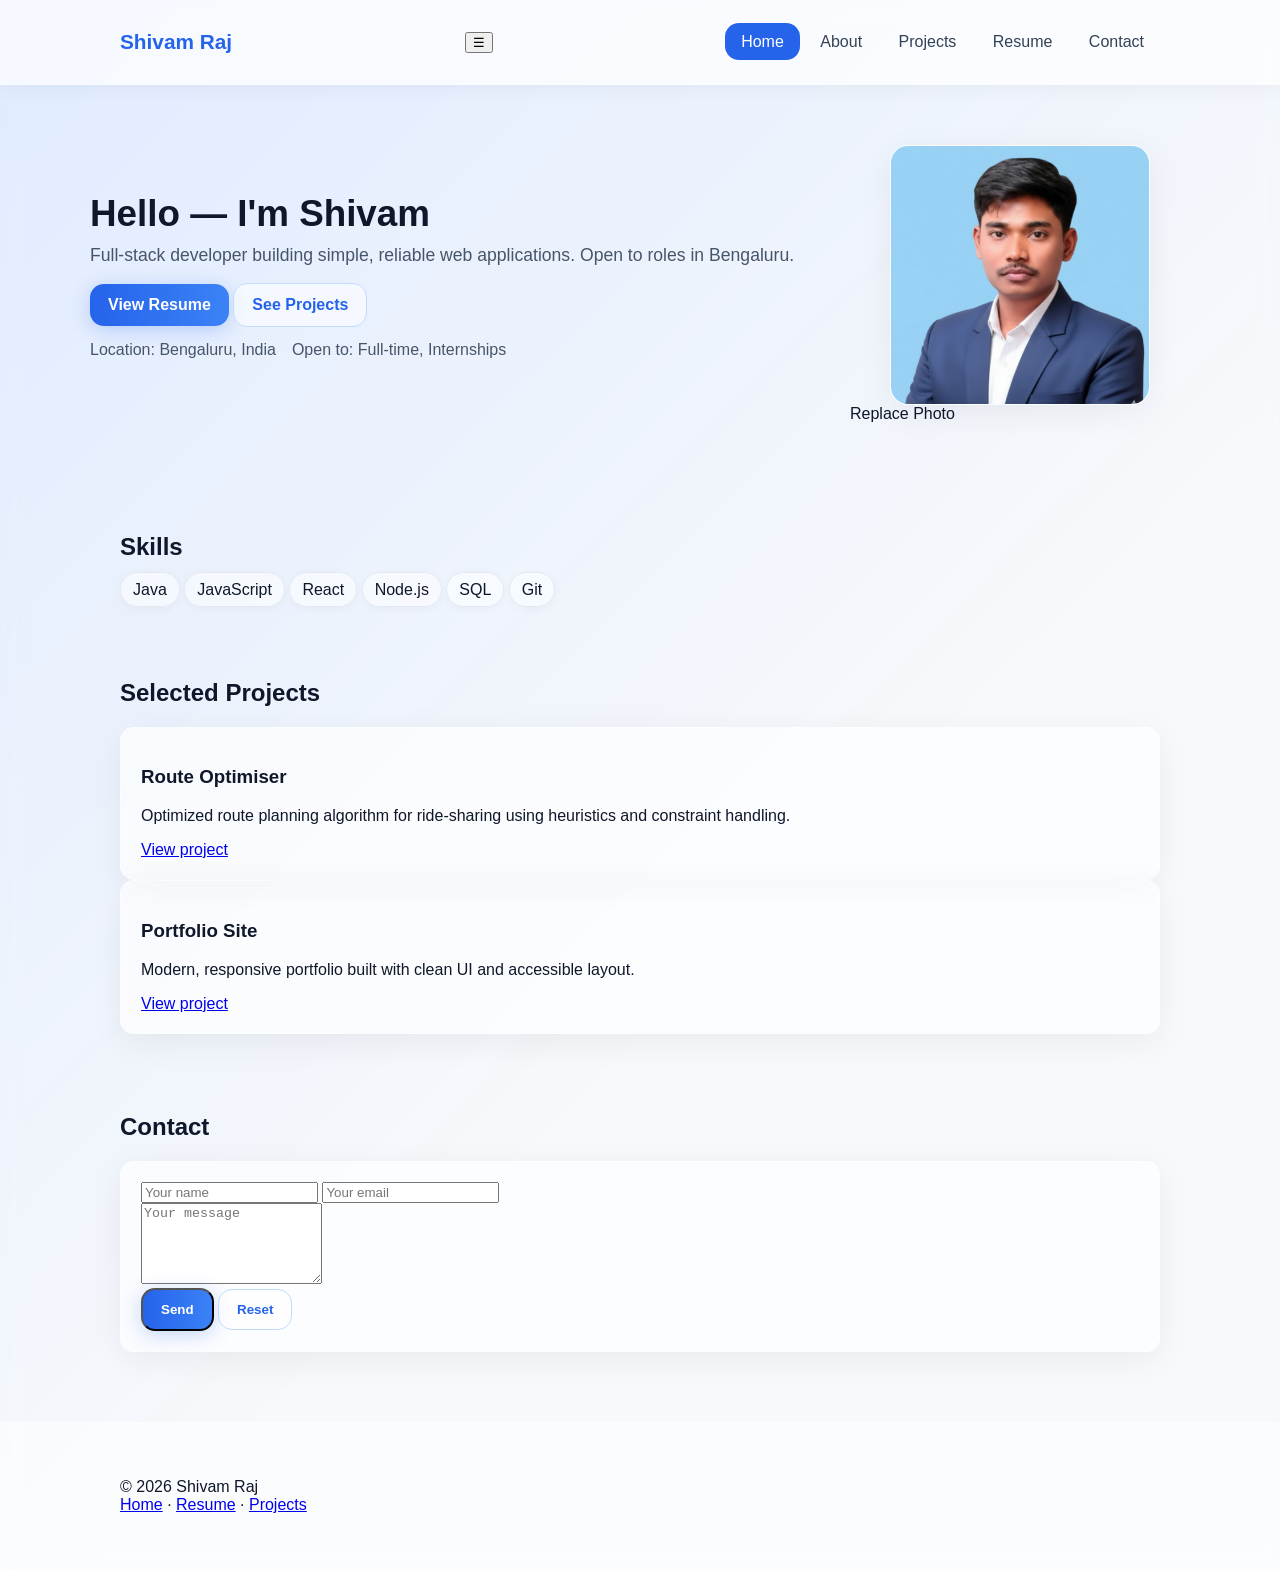
<file: index.html>
<!doctype html>
<html lang="en">
<head>
  <meta charset="utf-8" />
  <meta name="viewport" content="width=device-width,initial-scale=1" />
  <title>Shivam Raj — Home</title>
  <link rel="stylesheet" href="css/style.css" />
  <script src="https://code.jquery.com/jquery-3.7.1.min.js"></script>
</head>
<body>
  <header class="topbar">
    <div class="container topbar-inner">
      <a class="brand" href="index.html">Shivam Raj</a>
      <button class="nav-toggle" aria-label="Toggle navigation">☰</button>
      <nav class="nav">
        <a href="index.html" class="active">Home</a>
        <a href="about.html">About</a>
        <a href="projects.html">Projects</a>
        <a href="resume.html">Resume</a>
        <a href="#contact" class="contact-link">Contact</a>
      </nav>
    </div>
  </header>

  <main>
    <section class="hero container">
      <div class="hero-left">
        <h1>Hello — I'm <span class="accent">Shivam</span></h1>
        <p class="lead">Full-stack developer building simple, reliable web applications. Open to roles in Bengaluru.</p>

        <div class="ctas">
          <a class="btn primary" href="resume.html">View Resume</a>
          <a class="btn outline" href="projects.html">See Projects</a>
        </div>

        <ul class="meta">
          <li>Location: Bengaluru, India</li>
          <li>Open to: Full-time, Internships</li>
        </ul>
      </div>

      <aside class="hero-right">
        <div class="photo-wrap">
          <img id="profilePhoto" src="assets/images/profile.jpg" alt="Profile photo">
        </div>
        <label class="upload-label">Replace Photo
          <input id="uploadPhotoInput" type="file" accept="image/*" hidden>
        </label>
      </aside>
    </section>

    <section class="skills container">
      <h2>Skills</h2>
      <div class="chips">
        <span>Java</span>
        <span>JavaScript</span>
        <span>React</span>
        <span>Node.js</span>
        <span>SQL</span>
        <span>Git</span>
      </div>
    </section>

    <section class="projects-preview container">
      <h2>Selected Projects</h2>
      <div class="cards">
        <article class="card">
          <h3>Route Optimiser</h3>
          <p>Optimized route planning algorithm for ride-sharing using heuristics and constraint handling.</p>
          <a class="link" href="projects.html">View project</a>
        </article>

        <article class="card">
          <h3>Portfolio Site</h3>
          <p>Modern, responsive portfolio built with clean UI and accessible layout.</p>
          <a class="link" href="projects.html">View project</a>
        </article>
      </div>
    </section>

    <section id="contact" class="contact container">
      <h2>Contact</h2>
      <form id="contactForm" class="contact-form" novalidate>
        <div class="row">
          <input type="text" name="name" placeholder="Your name" required>
          <input type="email" name="email" placeholder="Your email" required>
        </div>
        <textarea name="message" placeholder="Your message" rows="5" required></textarea>
        <div class="form-actions">
          <button class="btn primary" type="submit">Send</button>
          <button class="btn outline" type="reset">Reset</button>
        </div>
      </form>
    </section>
  </main>

  <footer class="site-footer">
    <div class="container footer-inner">
      <div>© <span id="year"></span> Shivam Raj</div>
      <nav class="footer-nav">
        <a href="index.html">Home</a> · <a href="resume.html">Resume</a> · <a href="projects.html">Projects</a>
      </nav>
    </div>
  </footer>

  <script src="js/main.js"></script>
</body>
</html>
</file>
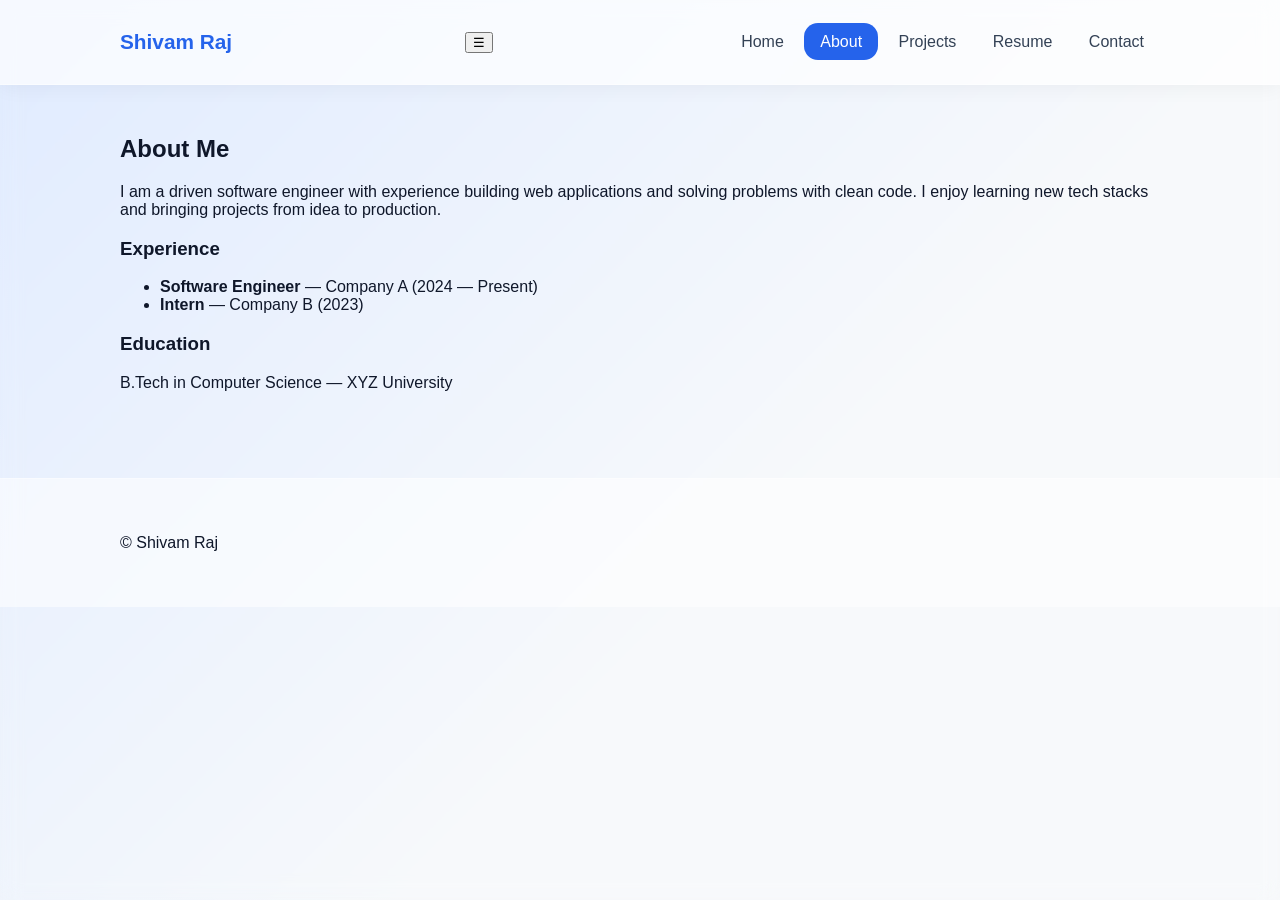
<file: about.html>
<!doctype html>
<html lang="en">
<head>
  <meta charset="utf-8" />
  <meta name="viewport" content="width=device-width,initial-scale=1" />
  <title>About — Shivam Raj</title>
  <link rel="stylesheet" href="css/style.css" />
</head>
<body>
  <header class="topbar">
    <div class="container topbar-inner">
      <a class="brand" href="index.html">Shivam Raj</a>
      <button class="nav-toggle" aria-label="Toggle navigation">☰</button>
      <nav class="nav">
        <a href="index.html">Home</a>
        <a href="about.html" class="active">About</a>
        <a href="projects.html">Projects</a>
        <a href="resume.html">Resume</a>
        <a href="index.html#contact" class="contact-link">Contact</a>
      </nav>
    </div>
  </header>

  <main class="container">
    <section class="about-me">
      <h1>About Me</h1>
      <p>I am a driven software engineer with experience building web applications and solving problems with clean code. I enjoy learning new tech stacks and bringing projects from idea to production.</p>

      <h3>Experience</h3>
      <ul>
        <li><strong>Software Engineer</strong> — Company A (2024 — Present)</li>
        <li><strong>Intern</strong> — Company B (2023)</li>
      </ul>

      <h3>Education</h3>
      <p>B.Tech in Computer Science — XYZ University</p>
    </section>
  </main>

  <footer class="site-footer">
    <div class="container footer-inner">
      <div>© <span id="year-about"></span> Shivam Raj</div>
    </div>
  </footer>

  <script src="js/main.js"></script>
</body>
</html>
</file>
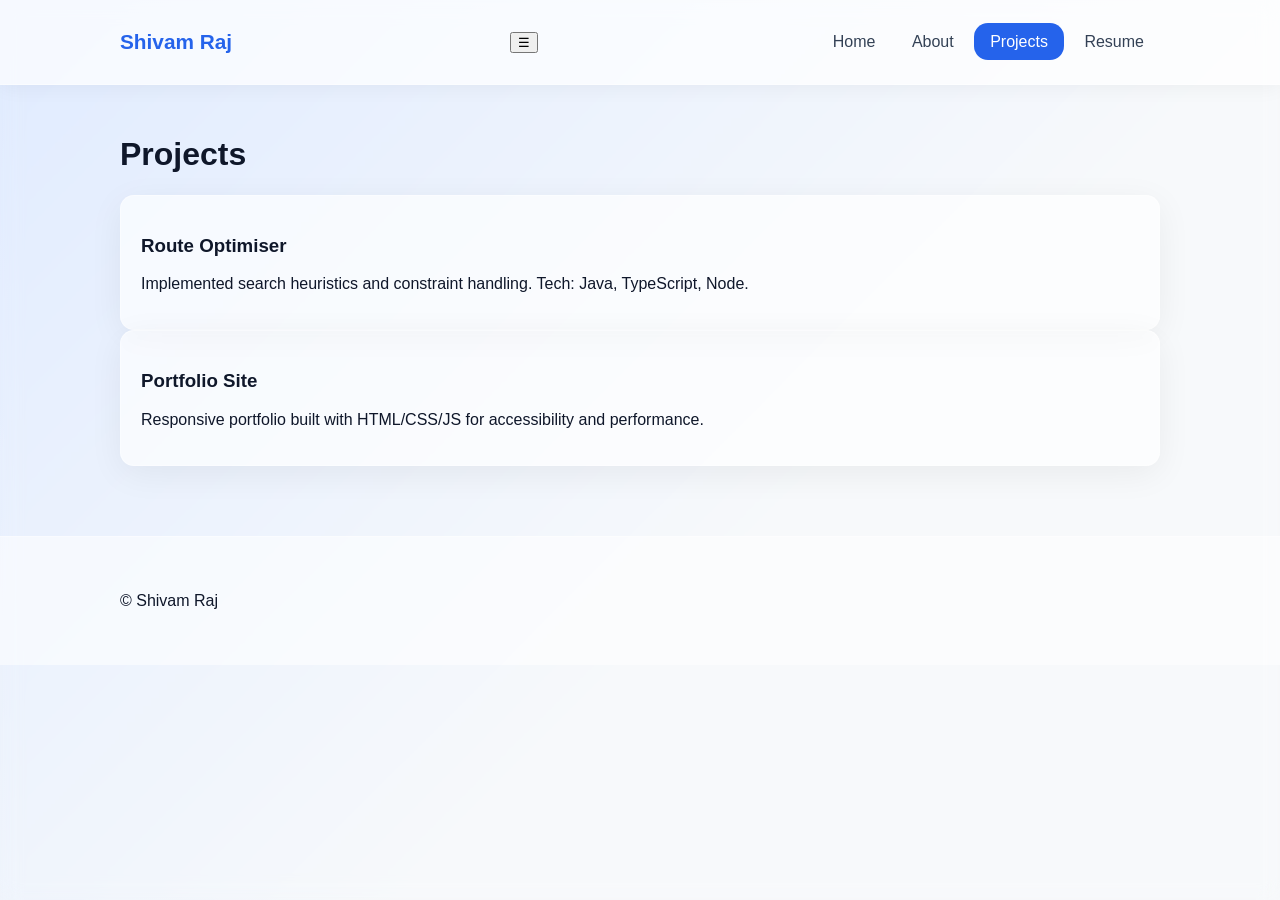
<file: projects.html>
<!doctype html>
<html lang="en">
<head>
  <meta charset="utf-8" />
  <meta name="viewport" content="width=device-width,initial-scale=1" />
  <title>Projects — Shivam Raj</title>
  <link rel="stylesheet" href="css/style.css" />
</head>
<body>
  <header class="topbar">
    <div class="container topbar-inner">
      <a class="brand" href="index.html">Shivam Raj</a>
      <button class="nav-toggle" aria-label="Toggle navigation">☰</button>
      <nav class="nav">
        <a href="index.html">Home</a>
        <a href="about.html">About</a>
        <a href="projects.html" class="active">Projects</a>
        <a href="resume.html">Resume</a>
      </nav>
    </div>
  </header>

  <main class="container">
    <h1>Projects</h1>

    <div class="project-list">
      <article class="project-item">
        <h3>Route Optimiser</h3>
        <p>Implemented search heuristics and constraint handling. Tech: Java, TypeScript, Node.</p>
      </article>

      <article class="project-item">
        <h3>Portfolio Site</h3>
        <p>Responsive portfolio built with HTML/CSS/JS for accessibility and performance.</p>
      </article>
    </div>
  </main>

  <footer class="site-footer">
    <div class="container footer-inner">
      <div>© <span id="year-projects"></span> Shivam Raj</div>
    </div>
  </footer>

  <script src="js/main.js"></script>
</body>
</html>
</file>
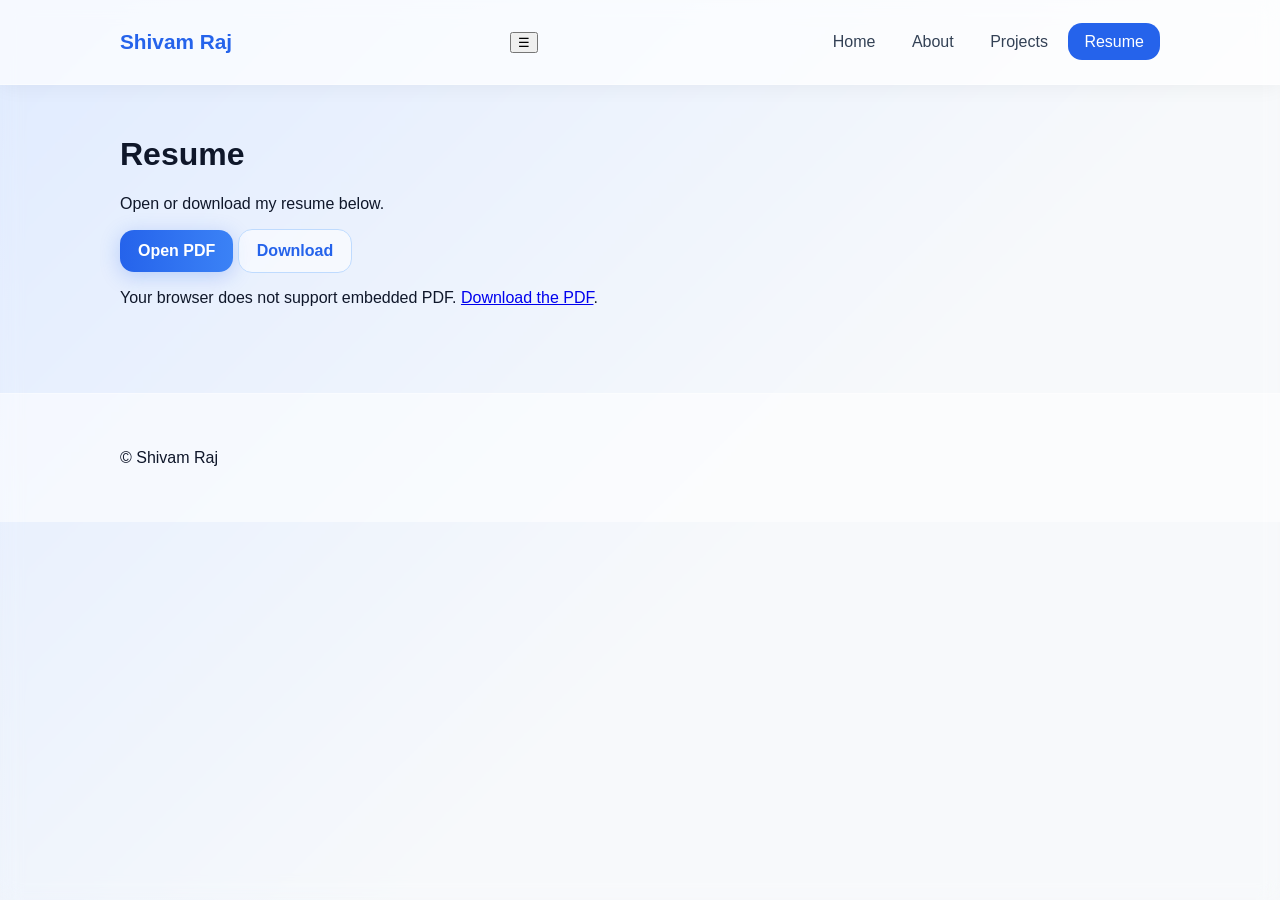
<file: resume.html>
<!doctype html>
<html lang="en">
<head>
  <meta charset="utf-8" />
  <meta name="viewport" content="width=device-width,initial-scale=1" />
  <title>Resume — Shivam Raj</title>
  <link rel="stylesheet" href="css/style.css" />
</head>
<body>
  <header class="topbar">
    <div class="container topbar-inner">
      <a class="brand" href="index.html">Shivam Raj</a>
      <button class="nav-toggle" aria-label="Toggle navigation">☰</button>
      <nav class="nav">
        <a href="index.html">Home</a>
        <a href="about.html">About</a>
        <a href="projects.html">Projects</a>
        <a href="resume.html" class="active">Resume</a>
      </nav>
    </div>
  </header>

  <main class="container resume-view">
    <h1>Resume</h1>
    <p>Open or download my resume below.</p>

    <div class="resume-actions">
      <a class="btn primary" href="assets/resume/Shivam-Raj-Resume.pdf" target="_blank">Open PDF</a>
      <a class="btn outline" href="assets/resume/Shivam-Raj-Resume.pdf" download>Download</a>
    </div>

    <div class="resume-embed">
      <!-- use object with fallback link for better cross-browser support -->
      <object data="assets/resume/Shivam-Raj-Resume.pdf" type="application/pdf" width="100%" height="700">
        <p>Your browser does not support embedded PDF. <a href="assets/resume/Shivam-Raj-Resume.pdf">Download the PDF</a>.</p>
      </object>
    </div>
  </main>

  <footer class="site-footer">
    <div class="container footer-inner">
      <div>© <span id="year-resume"></span> Shivam Raj</div>
    </div>
  </footer>

  <script src="js/main.js"></script>
</body>
</html>
</file>
<file: css/style.css>
:root {
  --accent: #2563eb;
  --accent-light: #3b82f6;
  --bg: linear-gradient(135deg, #e0ebff, #f7f9fb 60%);
  --card: rgba(255, 255, 255, 0.65);
  --glass-border: rgba(255, 255, 255, 0.35);
  --muted: #475569;
  --radius: 14px;
  --max-width: 1100px;
  --shadow: 0 8px 35px rgba(0, 0, 0, 0.06);
}

* { box-sizing: border-box; }

body {
  margin: 0;
  font-family: 'Inter', sans-serif;
  background: var(--bg);
  color: #0f172a;
  backdrop-filter: blur(10px);
  -webkit-font-smoothing: antialiased;
  min-height: 100vh;
}

/* CONTAINER */
.container {
  max-width: var(--max-width);
  margin: 0 auto;
  padding: 30px;
}

/* TOPBAR */
.topbar {
  background: rgba(255, 255, 255, 0.7);
  backdrop-filter: blur(12px);
  border-bottom: 1px solid var(--glass-border);
  position: sticky;
  top: 0;
  z-index: 20;
  box-shadow: 0 2px 20px rgba(0, 0, 0, 0.05);
}

.topbar-inner {
  display: flex;
  justify-content: space-between;
  align-items: center;
}

.brand {
  font-size: 1.3rem;
  font-weight: 700;
  color: var(--accent);
  text-decoration: none;
}

.nav a {
  color: #334155;
  text-decoration: none;
  padding: 10px 16px;
  border-radius: var(--radius);
  font-weight: 500;
  transition: 0.25s;
}

.nav a:hover {
  background: #dbeafe;
  color: var(--accent);
}

.nav a.active {
  background: var(--accent);
  color: #fff;
}

/* BUTTONS */
.btn {
  display: inline-block;
  padding: 12px 18px;
  font-weight: 600;
  text-decoration: none;
  border-radius: var(--radius);
  transition: 0.25s;
}

.btn.primary {
  background: linear-gradient(90deg, var(--accent), var(--accent-light));
  color: #fff;
  box-shadow: 0 4px 20px rgba(37, 99, 235, 0.25);
}

.btn.primary:hover {
  transform: translateY(-3px);
  box-shadow: 0 6px 22px rgba(37, 99, 235, 0.35);
}

.btn.outline {
  border: 1px solid #bfdbfe;
  color: var(--accent);
  background: rgba(255, 255, 255, 0.55);
}

.btn.outline:hover {
  background: #e0ebff;
}

/* HERO SECTION */
.hero {
  display: grid;
  grid-template-columns: 1fr 340px;
  align-items: center;
  gap: 40px;
  padding: 60px 0;
}

.hero-left h1 {
  font-size: 2.3rem;
  margin: 0;
}

.lead {
  color: var(--muted);
  margin-top: 10px;
  font-size: 1.1rem;
}

.meta {
  margin-top: 14px;
  color: var(--muted);
  list-style: none;
  padding: 0;
  display: flex;
  gap: 16px;
}

/* PHOTO */
.photo-wrap {
  width: 260px;
  height: 260px;
  border-radius: 18px;
  overflow: hidden;
  background: rgba(255, 255, 255, 0.55);
  box-shadow: var(--shadow);
  border: 1px solid var(--glass-border);
  backdrop-filter: blur(8px);
  margin: 0 auto;
}

.photo-wrap img {
  width: 100%;
  height: 100%;
  object-fit: cover;
}

/* SKILLS */
.chips span {
  background: rgba(255, 255, 255, 0.5);
  padding: 8px 12px;
  border-radius: 20px;
  border: 1px solid #e2e8f0;
  box-shadow: 0 2px 10px rgba(0, 0, 0, 0.04);
}

/* CARDS */
.card,
.project-item,
.contact-form {
  background: var(--card);
  border: 1px solid var(--glass-border);
  padding: 20px;
  border-radius: var(--radius);
  box-shadow: var(--shadow);
  backdrop-filter: blur(10px);
  transition: 0.25s;
}

.card:hover,
.project-item:hover {
  transform: translateY(-4px);
  box-shadow: 0 12px 30px rgba(0, 0, 0, 0.08);
}

/* FOOTER */
.site-footer {
  padding: 25px 0;
  margin-top: 40px;
  background: rgba(255, 255, 255, 0.55);
  border-top: 1px solid var(--glass-border);
  backdrop-filter: blur(10px);
}

.site-footer p {
  color: var(--muted);
}

/* RESPONSIVE */
@media (max-width: 900px) {
  .hero {
    grid-template-columns: 1fr;
    text-align: center;
  }

  .photo-wrap {
    width: 200px;
    height: 200px;
  }

  .nav {
    display: none;
    flex-direction: column;
    background: #fff;
    position: absolute;
    right: 20px;
    top: 65px;
    padding: 12px;
    border-radius: var(--radius);
    box-shadow: var(--shadow);
  }
}
</file>
